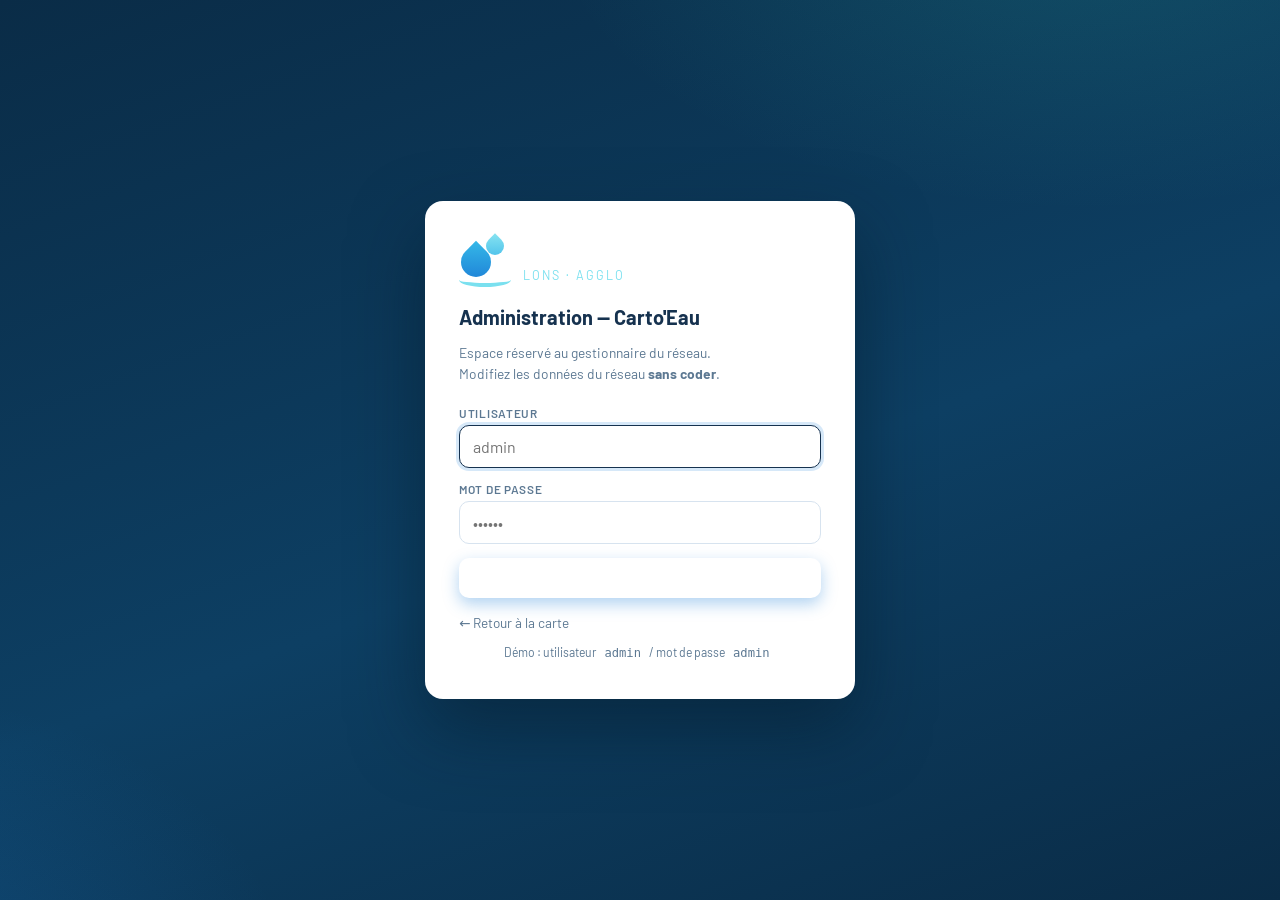
<file: admin.html>
<!DOCTYPE html>
<html lang="fr">
<head>
  <meta charset="UTF-8" />
  <meta name="viewport" content="width=device-width, initial-scale=1.0" />
  <title>Administration — Carto'Eau ECLA Agglo</title>
  <link rel="icon" href="data:image/svg+xml,<svg xmlns='http://www.w3.org/2000/svg' viewBox='0 0 100 100'><text y='.9em' font-size='90'>🔧</text></svg>" />

  <!-- Police -->
  <link rel="preconnect" href="https://fonts.googleapis.com">
  <link rel="preconnect" href="https://fonts.gstatic.com" crossorigin>
  <link href="https://fonts.googleapis.com/css2?family=Barlow:wght@400;500;600;700;800&family=Barlow+Semi+Condensed:wght@500;600;700&display=swap" rel="stylesheet">

  <link rel="stylesheet" href="css/style.css" />
  <link rel="stylesheet" href="css/admin.css" />
</head>
<body class="admin-body">

  <!-- ============ ÉCRAN DE CONNEXION ============ -->
  <div id="login-screen" class="login-screen">
    <form id="login-form" class="login-card" autocomplete="off">
      <div class="brand brand-login">
        <div class="brand-logo" aria-hidden="true">
          <span class="drop drop-a"></span>
          <span class="drop drop-b"></span>
          <span class="arc"></span>
        </div>
        <div class="brand-text">
          <strong>ECLA</strong>
          <span>Lons · Agglo</span>
        </div>
      </div>
      <h1>Administration — Carto'Eau</h1>
      <p class="login-sub">Espace réservé au gestionnaire du réseau.<br>Modifiez les données du réseau <strong>sans coder</strong>.</p>

      <label class="field">
        <span>Utilisateur</span>
        <input type="text" id="login-user" placeholder="admin" required autofocus />
      </label>
      <label class="field">
        <span>Mot de passe</span>
        <input type="password" id="login-pass" placeholder="••••••" required />
      </label>

      <div id="login-error" class="login-error" hidden>Identifiant ou mot de passe incorrect.</div>
      <button type="submit" class="btn-primary btn-block">Se connecter</button>
      <a class="login-back" href="index.html">← Retour à la carte</a>
      <p class="login-hint">Démo : utilisateur <code>admin</code> / mot de passe <code>admin</code></p>
    </form>
  </div>

  <!-- ============ APPLICATION ADMIN ============ -->
  <div id="admin-app" hidden>

    <header id="header">
      <div class="brand">
        <div class="brand-logo" aria-hidden="true">
          <span class="drop drop-a"></span>
          <span class="drop drop-b"></span>
          <span class="arc"></span>
        </div>
        <div class="brand-text">
          <strong>ECLA</strong>
          <span>Admin · Carto'Eau</span>
        </div>
      </div>
      <div class="header-title">
        <h1>Interface d'administration <span class="badge-no-code">No code</span></h1>
        <p>Gestion des ouvrages et secteurs du réseau d'eau potable</p>
      </div>
      <nav class="header-actions">
        <a id="btn-view-map" class="icon-btn" href="index.html" title="Voir la carte">🗺</a>
        <a class="icon-btn" href="defauts.html" title="Registre des défauts & anomalies">⚠️</a>
        <button id="btn-logout" class="icon-btn" title="Se déconnecter">⏻</button>
      </nav>
    </header>

    <main class="admin-layout">

      <!-- ---- Menu latéral ---- -->
      <aside class="admin-side">
        <nav id="admin-nav">
          <button data-tab="tableau" class="nav-item active">📊 Tableau de bord</button>
          <button data-tab="secteurs" class="nav-item">🎨 Secteurs</button>
          <button data-tab="reservoirs" class="nav-item">🛢 Réservoirs</button>
          <button data-tab="stations" class="nav-item">⚙ Stations</button>
          <button data-tab="compteurs" class="nav-item">◉ Compteurs</button>
          <button data-tab="parametres" class="nav-item">⚙️ Paramètres</button>
        </nav>

        <div class="side-help">
          <h3>💡 Comment ça marche ?</h3>
          <ol>
            <li>Choisissez une catégorie dans le menu.</li>
            <li>Cliquez sur un élément pour l'éditer, ou sur « Ajouter » pour en créer un nouveau.</li>
            <li>Chaque champ modifié est <strong>enregistré automatiquement</strong> (aucun bouton à coder).</li>
            <li>Ouvrez la carte (🗺) : vos modifications y apparaissent immédiatement.</li>
          </ol>
          <p id="dirty-note" class="dirty-note" hidden>✏️ Des modifications sont enregistrées localement sur ce poste.</p>
        </div>
      </aside>

      <!-- ---- Contenu principal ---- -->
      <section class="admin-main">

        <!-- ===== Onglet Tableau de bord ===== -->
        <div class="tab-panel" id="tab-tableau">
          <h2>Vue d'ensemble du réseau</h2>
          <div id="adm-kpis" class="adm-kpi-grid"></div>

          <div class="adm-columns">
            <div class="adm-card">
              <h3>Alertes &amp; anomalies</h3>
              <ul id="adm-alerts" class="alert-list"></ul>
            </div>
            <div class="adm-card">
              <h3>Dernières interventions</h3>
              <ul id="adm-maintenance" class="maint-list"></ul>
            </div>
          </div>
        </div>

        <!-- ===== Onglets listes (remplis en JS) ===== -->
        <div class="tab-panel" id="tab-secteurs" hidden>
          <div class="panel-head"><h2>Secteurs de distribution</h2><button class="btn-primary" data-add="secteurs">＋ Ajouter un secteur</button></div>
          <div id="list-secteurs" class="item-list"></div>
          <div id="editor-secteurs" class="editor" hidden></div>
        </div>

        <div class="tab-panel" id="tab-reservoirs" hidden>
          <div class="panel-head"><h2>Réservoirs</h2><button class="btn-primary" data-add="reservoirs">＋ Ajouter un réservoir</button></div>
          <div id="list-reservoirs" class="item-list"></div>
          <div id="editor-reservoirs" class="editor" hidden></div>
        </div>

        <div class="tab-panel" id="tab-stations" hidden>
          <div class="panel-head"><h2>Stations</h2><button class="btn-primary" data-add="stations">＋ Ajouter une station</button></div>
          <div id="list-stations" class="item-list"></div>
          <div id="editor-stations" class="editor" hidden></div>
        </div>

        <div class="tab-panel" id="tab-compteurs" hidden>
          <div class="panel-head"><h2>Compteurs de sectorisation</h2><button class="btn-primary" data-add="compteurs">＋ Ajouter un compteur</button></div>
          <div id="list-compteurs" class="item-list"></div>
          <div id="editor-compteurs" class="editor" hidden></div>
        </div>

        <!-- ===== Onglet Paramètres ===== -->
        <div class="tab-panel" id="tab-parametres" hidden>
          <h2>Paramètres</h2>

          <div class="adm-card setting-card">
            <h3>🔐 Sécurité</h3>
            <p class="muted">Changez le mot de passe administrateur (actuellement : utilisateur <code id="cur-user">admin</code>).</p>
            <div class="setting-row">
              <label class="field"><span>Nouveau mot de passe</span><input type="password" id="new-pass" placeholder="Nouveau mot de passe" /></label>
              <label class="field"><span>Confirmation</span><input type="password" id="new-pass2" placeholder="Retapez le mot de passe" /></label>
              <button id="btn-change-pass" class="btn-primary">Mettre à jour</button>
            </div>
            <div id="pass-msg" class="inline-msg" hidden></div>
          </div>

          <div class="adm-card setting-card">
            <h3>💾 Sauvegarde des données</h3>
            <p class="muted">Exportez le réseau complet (données fictives + vos modifications) au format JSON, ou réimportez un fichier exporté.</p>
            <div class="setting-row">
              <button id="btn-export" class="btn-primary">⬇ Exporter en JSON</button>
              <label class="btn-secondary file-btn">⬆ Importer un JSON<input type="file" id="import-file" accept=".json,application/json" hidden /></label>
            </div>
            <div id="io-msg" class="inline-msg" hidden></div>
          </div>

          <div class="adm-card setting-card danger-card">
            <h3>♻ Réinitialisation</h3>
            <p class="muted">Revenir au jeu de données fictif d'origine. Toutes vos modifications locales seront perdues.</p>
            <button id="btn-reset" class="btn-danger">Réinitialiser toutes les données</button>
          </div>
        </div>
      </section>
    </main>

    <!-- ---- Toast de confirmation ---- -->
    <div id="toast" class="toast" hidden>✅ <span id="toast-text"></span></div>
  </div>

  <!-- Données + magasin partagés avec la carte -->
  <script src="js/data.js"></script>
  <script src="js/store.js"></script>
  <script src="js/admin.js"></script>
</body>
</html>
</file>
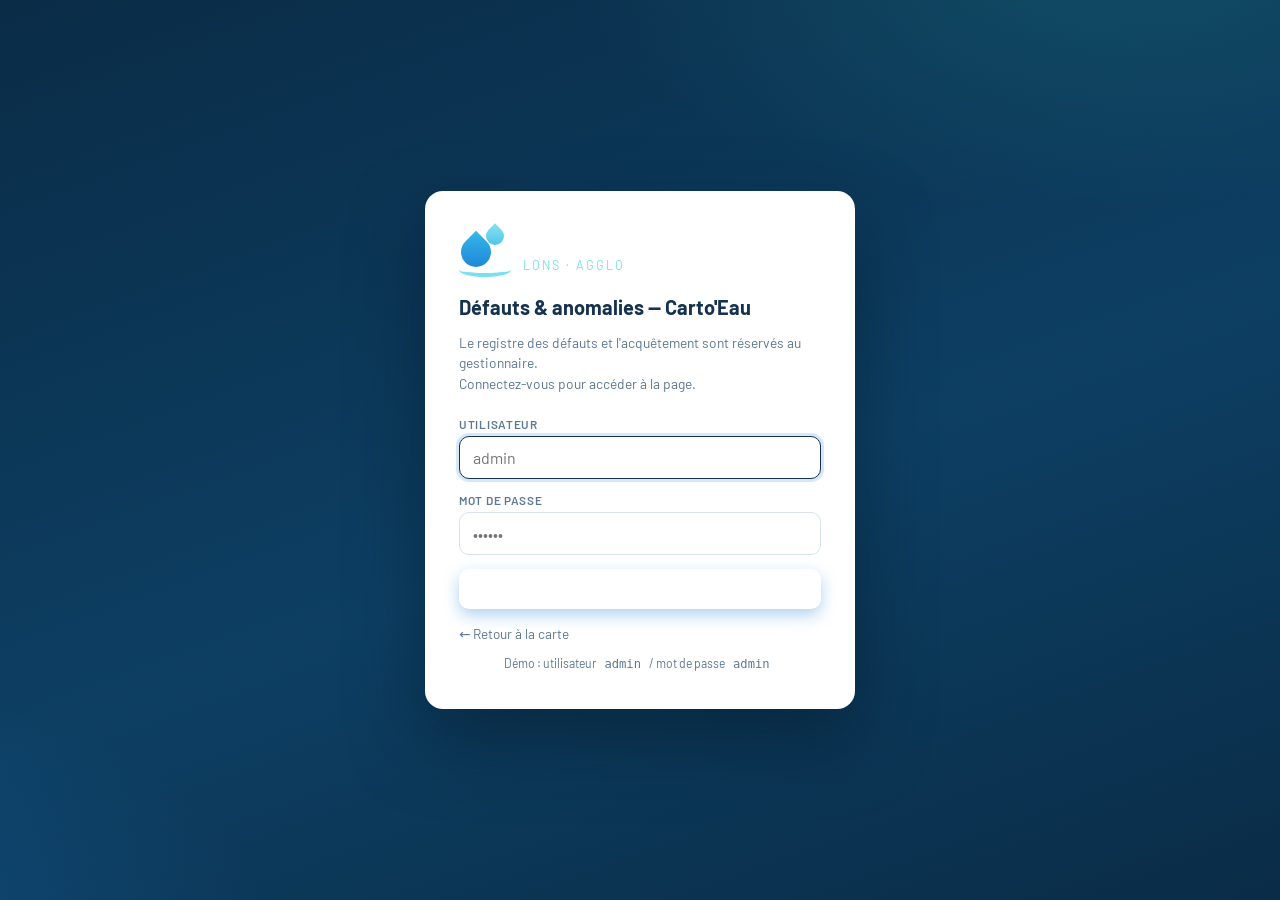
<file: defauts.html>
<!DOCTYPE html>
<html lang="fr">
<head>
  <meta charset="UTF-8" />
  <meta name="viewport" content="width=device-width, initial-scale=1.0" />
  <title>Défauts &amp; anomalies — Carto'Eau ECLA Agglo</title>
  <link rel="icon" href="data:image/svg+xml,<svg xmlns='http://www.w3.org/2000/svg' viewBox='0 0 100 100'><text y='.9em' font-size='90'>⚠️</text></svg>" />

  <!-- Police -->
  <link rel="preconnect" href="https://fonts.googleapis.com">
  <link rel="preconnect" href="https://fonts.gstatic.com" crossorigin>
  <link href="https://fonts.googleapis.com/css2?family=Barlow:wght@400;500;600;700;800&family=Barlow+Semi+Condensed:wght@500;600;700&display=swap" rel="stylesheet">

  <link rel="stylesheet" href="css/style.css" />
  <link rel="stylesheet" href="css/admin.css" />
  <link rel="stylesheet" href="css/defauts.css" />
</head>
<body class="admin-body">

  <!-- ============ ÉCRAN DE CONNEXION (session admin requise) ============ -->
  <div id="login-screen" class="login-screen">
    <form id="login-form" class="login-card" autocomplete="off">
      <div class="brand brand-login">
        <div class="brand-logo" aria-hidden="true">
          <span class="drop drop-a"></span>
          <span class="drop drop-b"></span>
          <span class="arc"></span>
        </div>
        <div class="brand-text"><strong>ECLA</strong><span>Lons · Agglo</span></div>
      </div>
      <h1>Défauts &amp; anomalies — Carto'Eau</h1>
      <p class="login-sub">Le registre des défauts et l'acquêtement sont réservés au gestionnaire.<br>Connectez-vous pour accéder à la page.</p>

      <label class="field"><span>Utilisateur</span>
        <input type="text" id="login-user" placeholder="admin" required autofocus /></label>
      <label class="field"><span>Mot de passe</span>
        <input type="password" id="login-pass" placeholder="••••••" required /></label>

      <div id="login-error" class="login-error" hidden>Identifiant ou mot de passe incorrect.</div>
      <button type="submit" class="btn-primary btn-block">Se connecter</button>
      <a class="login-back" href="index.html">← Retour à la carte</a>
      <p class="login-hint">Démo : utilisateur <code>admin</code> / mot de passe <code>admin</code></p>
    </form>
  </div>

  <!-- ============ APPLICATION REGISTRE DES DÉFAUTS ============ -->
  <div id="app" hidden>
    <header id="header">
      <div class="brand">
        <div class="brand-logo" aria-hidden="true">
          <span class="drop drop-a"></span><span class="drop drop-b"></span><span class="arc"></span>
        </div>
        <div class="brand-text"><strong>ECLA</strong><span>Carto'Eau · Qualité</span></div>
      </div>
      <div class="header-title">
        <h1>Défauts &amp; anomalies du réseau <span class="badge-no-code">Acquêtement</span></h1>
        <p>Registre, suivi des interventions et historique des évènements</p>
      </div>
      <nav class="header-actions">
        <a class="icon-btn" href="index.html" title="Retour à la carte">🗺</a>
        <a class="icon-btn" href="admin.html" title="Interface d'administration">🔧</a>
        <button id="btn-print" class="icon-btn" title="Imprimer le registre">🖨</button>
        <button id="btn-logout" class="icon-btn" title="Se déconnecter">⏻</button>
      </nav>
    </header>

    <main class="def-layout">

      <!-- ---- Barre latérale : KPI + filtres ---- -->
      <aside class="def-side">
        <div class="adm-card">
          <h3>Synthèse du registre</h3>
          <div id="def-kpis" class="def-kpi-grid"></div>
        </div>

        <div class="adm-card">
          <h3>Filtres</h3>
          <label class="field"><span>Recherche libre</span>
            <input type="search" id="f-q" placeholder="Réf., titre, ouvrage, commune…" /></label>
          <label class="field"><span>Statut</span>
            <select id="f-statut">
              <option value="">Tous les statuts</option>
              <option value="actifs">Actifs (ouverts + en cours)</option>
              <option value="ouvert">Ouverts uniquement</option>
              <option value="encours">En cours</option>
              <option value="resolu">Résolus (acquittés)</option>
              <option value="sanssuite">Classés sans suite</option>
            </select></label>
          <label class="field"><span>Gravité</span>
            <select id="f-gravite">
              <option value="">Toutes gravités</option>
              <option value="critique">Critique</option>
              <option value="majeur">Majeur</option>
              <option value="mineur">Mineur</option>
              <option value="info">Information</option>
            </select></label>
          <label class="field"><span>Type de défaut</span>
            <select id="f-type"><option value="">Tous les types</option></select></label>
          <label class="field"><span>Source</span>
            <select id="f-source">
              <option value="">Toutes sources</option>
              <option value="auto">Détection automatique</option>
              <option value="manuel">Signalement manuel</option>
            </select></label>
          <button id="btn-clear-filters" class="btn-secondary btn-block">✕ Réinitialiser les filtres</button>
        </div>

        <div class="adm-card">
          <h3>Actions registre</h3>
          <div class="setting-row col">
            <button id="btn-export-registre" class="btn-primary">⬇ Exporter le registre (CSV)</button>
            <button id="btn-export-histo" class="btn-secondary">⬇ Exporter l'historique (CSV)</button>
            <button id="btn-reset-demo" class="btn-danger">♻ Réinitialiser au jeu de démo</button>
          </div>
          <p class="muted small">L'export CSV s'ouvre dans Excel/LibreOffice (séparateur « ; », encodage UTF-8).</p>
        </div>
      </aside>

      <!-- ---- Contenu principal ---- -->
      <section class="def-main">

        <!-- ===== Vue liste des défauts ===== -->
        <div id="view-liste">
          <div class="panel-head">
            <h2 id="liste-titre">Registre des défauts &amp; anomalies</h2>
            <button id="btn-new-defaut" class="btn-primary">＋ Signaler un défaut</button>
          </div>

          <!-- Formulaire de signalement (no code) -->
          <div id="new-defaut-card" class="adm-card new-defaut" hidden>
            <h3>📝 Nouveau signalement</h3>
            <form id="form-new-defaut" class="nd-grid" novalidate>
              <label class="field"><span>Intitulé <em class="req">*</em></span>
                <input name="titre" required placeholder="Ex. Débordement sur regard…" /></label>
              <label class="field"><span>Gravité</span>
                <select name="gravite"></select></label>
              <label class="field"><span>Type de défaut</span>
                <select name="type"></select></label>
              <label class="field"><span>Catégorie</span>
                <select name="categorie">
                  <option>Réseau</option><option>Canalisation</option><option>Réservoir</option>
                  <option>Station</option><option>Compteur</option><option>Bouche d'incendie</option>
                  <option>Qualité de l'eau</option><option>Autre</option>
                </select></label>
              <label class="field"><span>Ouvrage / localisation concerné</span>
                <input name="elementNom" placeholder="Ex. Réservoir de la Combe, DN80 rue… (ou vide)" /></label>
              <label class="field"><span>Secteur</span>
                <select name="secteur"><option value="">— Non précisé —</option></select></label>
              <label class="field"><span>Commune</span>
                <input name="commune" placeholder="Commune" /></label>
              <label class="field"><span>Responsable / service</span>
                <input name="responsable" placeholder="À qui confier le traitement ?" /></label>
              <label class="field span2"><span>Description constatée</span>
                <textarea name="description" rows="3" placeholder="Circonstances, constats de terrain, repérage…"></textarea></label>
              <div class="nd-actions">
                <button type="submit" class="btn-primary">💾 Enregistrer au registre</button>
                <button type="button" id="btn-cancel-new" class="btn-secondary">Annuler</button>
              </div>
            </form>
          </div>

          <div id="def-liste" class="def-liste"></div>
          <p id="aucun" class="muted center" hidden>Aucun défaut ne correspond aux filtres ✔</p>
        </div>

        <!-- ===== Vue détail d'un défaut (acquêtement + traçabilité) ===== -->
        <div id="view-detail" hidden>
          <div class="panel-head">
            <button id="btn-back" class="btn-secondary">← Retour au registre</button>
            <h2 id="detail-ref"></h2>
          </div>
          <div id="detail-body"></div>
        </div>

        <!-- ===== Historique global des évènements ===== -->
        <div class="adm-card histo-card">
          <h3>🕘 Historique des évènements <span class="muted small">(journal immuable — toutes opérations)</span></h3>
          <div class="histo-tools">
            <input type="search" id="histo-q" placeholder="Filtrer l'historique (réf., acteur, texte…)" />
            <select id="histo-type">
              <option value="">Tous les évènements</option>
              <option value="creation">Créations / signalements</option>
              <option value="statut">Changements de statut</option>
              <option value="suppression">Suppressions</option>
              <option value="systeme">Système</option>
            </select>
          </div>
          <div class="histo-scroll">
            <table class="histo-table">
              <thead><tr><th>Date</th><th>Défaut</th><th>Type</th><th>Évènement</th><th>Acteur</th></tr></thead>
              <tbody id="histo-body"></tbody>
            </table>
          </div>
        </div>
      </section>
    </main>

    <!-- Toast -->
    <div id="toast" class="toast" hidden>✅ <span id="toast-text"></span></div>
  </div>

  <script src="js/data.js"></script>
  <script src="js/store.js"></script>
  <script src="js/defauts.js"></script>
  <script src="js/defauts-page.js"></script>
</body>
</html>
</file>
<file: css/style.css>
/* =========================================================
   Carto'Eau — ECLA Lons Agglo
   Charte graphique : bleu nuit institutionnel + dégradés d'eau
   ========================================================= */

:root {
  --ecla-navy:   #0b2545;   /* bleu nuit — couleur principale du logo ECLA */
  --ecla-blue:   #13315c;
  --ecla-azure:  #1d7fd6;   /* bleu eau vif (accent) */
  --ecla-cyan:   #35b8e8;   /* cyan eau */
  --ecla-aqua:   #7ae0ef;
  --bg:          #eef4fa;
  --panel:       #ffffff;
  --ink:         #16324f;
  --muted:       #5c7892;
  --line:        #d7e3ef;
  --ok:          #2e9e6b;
  --warn:        #e0a12c;
  --bad:         #cf4b4b;
  --shadow:      0 6px 24px rgba(11, 37, 69, .18);
  --radius:      12px;
}

* { box-sizing: border-box; }

html, body {
  margin: 0; padding: 0; height: 100%;
  font-family: "Barlow", system-ui, sans-serif;
  color: var(--ink); background: var(--bg);
}

body { display: flex; flex-direction: column; overflow: hidden; }

/* ================= EN-TÊTE ================= */
#header {
  flex: 0 0 auto;
  display: flex; align-items: center; gap: 18px;
  padding: 10px 18px;
  background: linear-gradient(100deg, var(--ecla-navy) 0%, var(--ecla-blue) 55%, #16406e 100%);
  color: #fff;
  box-shadow: var(--shadow);
  z-index: 1200;
}

.brand { display: flex; align-items: center; gap: 12px; }

/* Logo factice : deux gouttes + arc, dans les teintes de l'eau */
.brand-logo {
  position: relative; width: 52px; height: 52px; flex: 0 0 auto;
}
.brand-logo .drop {
  position: absolute; border-radius: 0 50% 50% 50%;
  transform: rotate(45deg);
}
.drop-a { width: 30px; height: 30px; left: 2px; top: 12px;
  background: linear-gradient(135deg, var(--ecla-cyan), var(--ecla-azure)); }
.drop-b { width: 18px; height: 18px; left: 27px; top: 2px;
  background: linear-gradient(135deg, var(--ecla-aqua), var(--ecla-cyan)); opacity: .9; }
.brand-logo .arc {
  position: absolute; inset: auto 0 0 0; height: 14px;
  border-bottom: 4px solid var(--ecla-aqua);
  border-radius: 0 0 60% 60%;
}

.brand-text { line-height: 1.05; display: flex; flex-direction: column; }
.brand-text strong {
  font-family: "Barlow Semi Condensed", sans-serif;
  font-size: 1.7rem; font-weight: 800; letter-spacing: 3px;
  color: #fff;
}
.brand-text span {
  font-size: .78rem; letter-spacing: 2px; text-transform: uppercase;
  color: var(--ecla-aqua);
}

.header-title { flex: 1 1 auto; min-width: 0; }
.header-title h1 {
  margin: 0; font-size: 1.25rem; font-weight: 700;
  font-family: "Barlow Semi Condensed", sans-serif; letter-spacing: .5px;
  white-space: nowrap; overflow: hidden; text-overflow: ellipsis;
}
.header-title p { margin: 2px 0 0; font-size: .8rem; color: #bcd6ee; }

.header-actions { display: flex; gap: 8px; }
.icon-btn {
  width: 38px; height: 38px; border-radius: 10px; border: 1px solid rgba(255,255,255,.25);
  background: rgba(255,255,255,.08); color: #fff; font-size: 1.05rem; cursor: pointer;
  transition: background .15s;
}
.icon-btn:hover { background: rgba(255,255,255,.22); }

/* Bouton "Administration" en haut à droite */
.btn-admin {
  display: inline-flex; align-items: center; gap: 6px;
  height: 38px; padding: 0 14px; border-radius: 10px;
  border: 1px solid rgba(255,255,255,.35);
  background: linear-gradient(135deg, #1b6ca8, #17a2b8);
  color: #fff; font-size: .85rem; font-weight: 600; text-decoration: none;
  white-space: nowrap; cursor: pointer; transition: filter .15s, transform .1s;
  box-shadow: 0 2px 6px rgba(0,0,0,.25);
}
.btn-admin:hover { filter: brightness(1.12); }
.btn-admin:active { transform: translateY(1px); }
@media (max-width: 720px) {
  .btn-admin { padding: 0 10px; font-size: 0; }        /* icône seule sur mobile */
  .btn-admin::before { content: "🔐"; font-size: 1.05rem; }
}

/* ================= MISE EN PAGE ================= */
#layout { position: relative; flex: 1 1 auto; display: flex; min-height: 0; }

#sidebar {
  flex: 0 0 330px; width: 330px;
  background: var(--panel);
  border-right: 1px solid var(--line);
  overflow-y: auto; padding: 14px;
  z-index: 1100;
  box-shadow: 4px 0 18px rgba(11,37,69,.06);
}

.side-block { margin-bottom: 18px; }
.side-block h2 {
  margin: 0 0 10px; font-size: .82rem; font-weight: 700;
  text-transform: uppercase; letter-spacing: 1.4px; color: var(--ecla-azure);
  border-bottom: 2px solid var(--line); padding-bottom: 6px;
}

/* ---- KPI ---- */
.kpi-grid { display: grid; grid-template-columns: 1fr 1fr; gap: 8px; }
.kpi {
  background: linear-gradient(160deg, #f2f8fe, #e6f1fb);
  border: 1px solid var(--line); border-radius: var(--radius);
  padding: 10px 8px; text-align: center;
  display: flex; flex-direction: column; gap: 2px;
}
.kpi-val { font-size: 1.15rem; font-weight: 800; color: var(--ecla-navy); }
.kpi-lbl { font-size: .68rem; text-transform: uppercase; letter-spacing: .5px; color: var(--muted); }

/* ---- Liste des secteurs ---- */
.sector-list { list-style: none; margin: 0; padding: 0; display: flex; flex-direction: column; gap: 6px; }
.sector-item {
  display: flex; align-items: center; gap: 10px;
  border: 1px solid var(--line); border-radius: 10px;
  padding: 8px 10px; cursor: pointer; transition: all .15s;
  background: #fff;
}
.sector-item:hover, .sector-item.active {
  border-color: var(--ecla-azure);
  box-shadow: 0 2px 10px rgba(29,127,214,.18);
  transform: translateX(2px);
}
.sector-chip { width: 16px; height: 16px; border-radius: 5px; flex: 0 0 auto; border: 1px solid rgba(0,0,0,.15); }
.sector-name { flex: 1 1 auto; font-weight: 600; font-size: .88rem; }
.sector-meta { font-size: .72rem; color: var(--muted); }

/* ---- Filtres ---- */
.filters { display: flex; flex-direction: column; gap: 7px; font-size: .86rem; }
.filters label { display: flex; align-items: center; gap: 8px; cursor: pointer; }
.sw, .sw-dot { display: inline-block; vertical-align: middle; }
.sw { width: 22px; height: 10px; border-radius: 3px; }
.sw-sector { background: repeating-linear-gradient(45deg, #9fc3e8 0 5px, #cfe3f6 5px 10px); }
.sw-line { background: var(--ecla-azure); }
.sw-dot { width: 12px; height: 12px; border-radius: 50%; border: 2px solid #fff; box-shadow: 0 0 0 1px rgba(0,0,0,.2); }
.dot-res { background: #f4b942; }
.dot-sta { background: #8e44ad; }
.dot-cpt { background: #2e9e6b; }

.search-box { margin-top: 10px; display: flex; flex-direction: column; gap: 6px; }
#search-input {
  width: 100%; padding: 8px 10px; font-size: .86rem;
  border: 1px solid var(--line); border-radius: 8px; outline: none;
}
#search-input:focus { border-color: var(--ecla-azure); box-shadow: 0 0 0 3px rgba(29,127,214,.15); }
#search-select {
  width: 100%; border: 1px solid var(--line); border-radius: 8px;
  font-size: .82rem; padding: 4px; max-height: 150px;
}
#search-select option { padding: 4px 6px; }

/* ---- Légende ---- */
.legend-row { display: flex; align-items: center; gap: 9px; font-size: .82rem; margin-bottom: 6px; }
.lg-icon { width: 18px; height: 18px; flex: 0 0 auto; }
.lg-res { border-radius: 50%; background: radial-gradient(circle at 35% 30%, #ffd97a, #f4a518); border: 2px solid #b97a08; }
.lg-sta { border-radius: 4px; background: linear-gradient(140deg, #b06fd8, #71308f); border: 2px solid #53206a; }
.lg-cpt { border-radius: 50%; background: radial-gradient(circle at 35% 30%, #6fdca4, #1f8a56); border: 2px solid #14603c; }
.lg-line { height: 4px !important; border-radius: 2px; background: var(--ecla-azure); }
.lg-antenne { height: 4px !important; border-radius: 2px; background: repeating-linear-gradient(90deg, #6aa9dd 0 6px, transparent 6px 10px); }
.legend-note { font-size: .74rem; color: var(--muted); margin-top: 6px; font-style: italic; }

/* ================= CARTE ================= */
#map { flex: 1 1 auto; min-width: 0; background: #cfe0ef; z-index: 1; }

#statusbar {
  position: absolute; left: 346px; right: 12px; bottom: 12px;
  display: flex; justify-content: space-between; gap: 12px;
  background: rgba(11,37,69,.85); color: #eaf3fb;
  font-size: .78rem; padding: 7px 14px; border-radius: 10px;
  z-index: 1000; pointer-events: none; backdrop-filter: blur(3px);
}

/* Marqueurs CSS personnalisés */
.mk { display: grid; place-items: center; font-size: 15px; color: #fff; border-radius: 50%;
      box-shadow: 0 3px 8px rgba(0,0,0,.35); border: 2px solid rgba(255,255,255,.85); }
.mk-reservoir { width: 34px; height: 34px; background: radial-gradient(circle at 35% 30%, #ffd97a, #f4a518); border-color: #b97a08; }
.mk-station   { width: 34px; height: 34px; border-radius: 8px; background: linear-gradient(140deg, #b06fd8, #71308f); border-color: #53206a; }
.mk-compteur  { width: 26px; height: 26px; background: radial-gradient(circle at 35% 30%, #6fdca4, #1f8a56); border-color: #14603c; font-size: 12px; }
.mk-pulse { animation: pulse 2s infinite; }
@keyframes pulse {
  0%   { box-shadow: 0 0 0 0 rgba(29,127,214,.55); }
  70%  { box-shadow: 0 0 0 14px rgba(29,127,214,0); }
  100% { box-shadow: 0 0 0 0 rgba(29,127,214,0); }
}

/* ================= POPUPS ================= */
.leaflet-popup-content-wrapper {
  border-radius: var(--radius) !important;
  box-shadow: var(--shadow) !important;
  padding: 4px !important;
}
.leaflet-popup-content { margin: 12px 16px !important; min-width: 260px; font-family: "Barlow", sans-serif; }

.popup { color: var(--ink); }
.popup-head { display: flex; align-items: center; gap: 8px; margin-bottom: 8px; }
.popup-badge {
  font-size: .62rem; font-weight: 700; text-transform: uppercase; letter-spacing: 1px;
  color: #fff; padding: 3px 9px; border-radius: 20px; background: var(--ecla-azure);
}
.popup-badge.res { background: #d99213; }
.popup-badge.sta { background: #7d3c98; }
.popup-badge.cpt { background: #1f8a56; }
.popup h3 { margin: 2px 0 0; font-size: 1.05rem; color: var(--ecla-navy); font-family: "Barlow Semi Condensed", sans-serif; }
.popup .pop-commune { font-size: .78rem; color: var(--muted); margin: -4px 0 8px; }

.popup-img {
  width: 100%; height: 130px; object-fit: cover; border-radius: 8px;
  border: 1px solid var(--line); margin-bottom: 10px; display: block;
}

.popup table { width: 100%; border-collapse: collapse; font-size: .82rem; }
.popup td { padding: 5px 4px; border-bottom: 1px dashed var(--line); vertical-align: top; }
.popup td:first-child { color: var(--muted); white-space: nowrap; padding-right: 12px; }
.popup td:last-child { font-weight: 600; text-align: right; }

.status-pill {
  display: inline-block; padding: 2px 10px; border-radius: 20px;
  font-size: .72rem; font-weight: 700; color: #fff;
}
.st-ok   { background: var(--ok); }
.st-warn { background: var(--warn); }
.st-bad  { background: var(--bad); }

.popup-foot { margin-top: 10px; font-size: .7rem; color: var(--muted); text-align: right; }

.gauge { height: 8px; border-radius: 6px; background: #dbe7f3; overflow: hidden; margin-top: 4px; }
.gauge > i { display: block; height: 100%; border-radius: 6px;
  background: linear-gradient(90deg, var(--ecla-cyan), var(--ecla-azure)); }

/* ================= BOUTON PANNEAU / MOBILE ================= */
#panel-toggle {
  display: none; position: absolute; top: 12px; left: 12px; z-index: 1150;
  width: 42px; height: 42px; border-radius: 10px; border: none;
  background: var(--ecla-navy); color: #fff; font-size: 1.2rem; cursor: pointer;
  box-shadow: var(--shadow);
}

@media (max-width: 900px) {
  #panel-toggle { display: block; }
  #sidebar {
    position: absolute; left: 0; top: 0; bottom: 0;
    transform: translateX(-105%); transition: transform .25s ease;
  }
  #sidebar.open { transform: translateX(0); }
  #statusbar { left: 12px; }
  .header-title p { display: none; }
}

/* ================= MODALE ================= */
.modal {
  position: fixed; inset: 0; z-index: 2000;
  background: rgba(11,37,69,.55); backdrop-filter: blur(3px);
  display: grid; place-items: center;
}
.modal[hidden] { display: none; }
.modal-card {
  width: min(520px, 92vw); background: #fff; border-radius: 16px;
  padding: 26px 28px; position: relative; box-shadow: var(--shadow);
  border-top: 6px solid var(--ecla-azure);
}
.modal-card h2 { margin-top: 0; color: var(--ecla-navy); font-family: "Barlow Semi Condensed", sans-serif; }
.modal-close {
  position: absolute; top: 12px; right: 12px; border: none; background: #edf3fa;
  width: 32px; height: 32px; border-radius: 8px; cursor: pointer; color: var(--muted);
}
.btn-primary {
  margin-top: 12px; border: none; cursor: pointer;
  background: linear-gradient(120deg, var(--ecla-azure), var(--ecla-cyan));
  color: #fff; font-weight: 700; padding: 10px 22px; border-radius: 10px; font-size: .9rem;
}
.disclaimer { font-size: .8rem; color: var(--muted); background: #f4f8fc; border-left: 4px solid var(--warn);
              padding: 8px 12px; border-radius: 6px; }

/* ================= IMPRESSION ================= */
@media print {
  #header, #sidebar, #panel-toggle, #statusbar, .modal { display: none !important; }
  #layout { display: block; }
  #map { position: fixed; inset: 0; }
}

/* Variante ambre pour le bouton « Défauts & anomalies » */
.btn-defauts { background: linear-gradient(135deg, #b9770e, #e0a12c); }
@media (max-width: 860px) {
  .btn-defauts { font-size: 0; padding: 0 10px; }
  .btn-defauts::before { content: "⚠️"; font-size: 1.05rem; }
}
</file>
<file: css/admin.css>
/* =========================================================
   admin.css — Interface d'administration no-code de Carto'Eau
   Complète la charte graphique de css/style.css (variables ECLA)
   ========================================================= */

.admin-body { background: var(--bg); overflow: hidden; }

/* Le masquage des panneaux/écrans via l'attribut `hidden` doit primer */
[hidden] { display: none !important; }

/* ---------------- Écran de connexion ---------------- */
.login-screen {
  position: fixed; inset: 0; z-index: 3000;
  display: grid; place-items: center; padding: 24px;
  background:
    radial-gradient(900px 500px at 85% -10%, rgba(46, 196, 182, .18), transparent 60%),
    radial-gradient(700px 500px at -10% 110%, rgba(29, 127, 214, .22), transparent 60%),
    linear-gradient(160deg, #0a2c47 0%, #0d3f63 55%, #0a2c47 100%);
}

.login-card {
  width: min(430px, 100%);
  background: #fff; border-radius: 18px; padding: 34px 34px 26px;
  box-shadow: 0 30px 70px rgba(3, 25, 41, .5);
  animation: login-pop .45s cubic-bezier(.2, .9, .3, 1.2);
}
@keyframes login-pop { from { transform: translateY(18px) scale(.97); opacity: 0; } }

.brand-login { margin-bottom: 18px; }
.login-card h1 { font-size: 1.25rem; color: var(--navy); margin-bottom: 6px; }
.login-sub { font-size: .86rem; color: var(--muted); line-height: 1.5; margin-bottom: 22px; }

.login-card .field { display: block; margin-bottom: 14px; }
.login-card .field > span {
  display: block; font-family: var(--font-head); font-weight: 600;
  font-size: .74rem; letter-spacing: .06em; text-transform: uppercase;
  color: var(--muted); margin-bottom: 5px;
}
.login-card input {
  width: 100%; padding: 11px 13px; font: inherit; color: var(--ink);
  border: 1.5px solid var(--line); border-radius: 10px; outline: none;
  transition: border-color .15s, box-shadow .15s;
}
.login-card input:focus { border-color: var(--blue); box-shadow: 0 0 0 3px rgba(29, 127, 214, .18); }

.login-error {
  background: #fdecea; color: var(--bad); border: 1px solid #f5b5ae;
  border-radius: 9px; padding: 9px 12px; font-size: .84rem; margin-bottom: 12px;
}

.btn-primary {
  background: linear-gradient(135deg, var(--blue), var(--teal));
  color: #fff; border: none; border-radius: 10px;
  font-family: var(--font-head); font-weight: 700; font-size: .92rem;
  padding: 11px 18px; cursor: pointer; letter-spacing: .02em;
  box-shadow: 0 6px 16px rgba(29, 127, 214, .35);
  transition: transform .12s, filter .12s;
}
.btn-primary:hover { filter: brightness(1.08); transform: translateY(-1px); }
.btn-block { display: block; width: 100%; margin-top: 6px; }

.btn-secondary {
  background: #fff; color: var(--navy); border: 1.5px solid var(--line);
  border-radius: 10px; font-family: var(--font-head); font-weight: 600;
  padding: 9px 16px; cursor: pointer; transition: border-color .15s, background .15s;
}
.btn-secondary:hover { border-color: var(--blue); background: var(--sky); }

.btn-danger {
  background: var(--bad); color: #fff; border: none; border-radius: 10px;
  font-family: var(--font-head); font-weight: 600; padding: 9px 16px;
  cursor: pointer; transition: filter .15s;
}
.btn-danger:hover { filter: brightness(1.1); }

.login-back {
  display: inline-block; margin-top: 16px; font-size: .85rem;
  color: var(--muted); text-decoration: none;
}
.login-back:hover { color: var(--blue); }
.login-hint { margin-top: 14px; font-size: .76rem; color: var(--muted); text-align: center; }
.login-hint code { background: var(--sky); padding: 1px 6px; border-radius: 5px; color: var(--blue-deep); }

/* ---------------- Badge no-code ---------------- */
.badge-no-code {
  display: inline-block; vertical-align: middle; margin-left: 8px;
  background: var(--teal); color: #06303a; font-size: .62rem; font-weight: 800;
  letter-spacing: .1em; text-transform: uppercase;
  padding: 3px 9px; border-radius: 999px;
}

/* ---------------- Layout ---------------- */
.admin-layout { display: flex; height: calc(100vh - 68px); }

.admin-side {
  width: 280px; flex-shrink: 0; overflow-y: auto;
  background: linear-gradient(180deg, #0d3f63, #0a2c47);
  color: #dbe9f5; padding: 18px 14px;
  display: flex; flex-direction: column; gap: 18px;
}

#admin-nav { display: flex; flex-direction: column; gap: 4px; }
.nav-item {
  display: block; width: 100%; text-align: left;
  background: none; border: none; cursor: pointer;
  color: #b9d2e6; font-family: var(--font-head); font-weight: 600; font-size: .92rem;
  padding: 11px 14px; border-radius: 10px; transition: background .15s, color .15s;
}
.nav-item:hover { background: rgba(255, 255, 255, .08); color: #fff; }
.nav-item.active { background: var(--blue); color: #fff; box-shadow: 0 4px 14px rgba(29, 127, 214, .45); }

.side-help {
  margin-top: auto; background: rgba(255, 255, 255, .07);
  border: 1px solid rgba(255, 255, 255, .12); border-radius: 12px; padding: 14px 16px;
}
.side-help h3 { font-size: .85rem; color: var(--teal); margin-bottom: 8px; }
.side-help ol { margin: 0 0 4px 18px; padding: 0; }
.side-help li { font-size: .78rem; line-height: 1.55; color: #cfe0ee; margin-bottom: 6px; }
.side-help strong { color: #fff; }
.dirty-note { font-size: .76rem; color: #ffd98a; margin-top: 8px; }

.admin-main { flex: 1; overflow-y: auto; padding: 26px 30px 60px; }
.admin-main h2 { font-size: 1.3rem; color: var(--navy); margin-bottom: 16px; }

.panel-head { display: flex; align-items: center; justify-content: space-between; gap: 14px; margin-bottom: 16px; }
.panel-head h2 { margin-bottom: 0; }

/* ---------------- Tableau de bord admin ---------------- */
.adm-kpi-grid {
  display: grid; grid-template-columns: repeat(auto-fill, minmax(180px, 1fr));
  gap: 14px; margin-bottom: 22px;
}
.adm-kpi {
  background: var(--card); border: 1px solid var(--line); border-radius: 14px;
  padding: 16px 18px; display: flex; flex-direction: column; gap: 2px;
  box-shadow: 0 2px 8px rgba(10, 44, 71, .06);
}
.adm-kpi-ic { font-size: 1.25rem; }
.adm-kpi-val { font-family: var(--font-head); font-weight: 800; font-size: 1.5rem; color: var(--navy); }
.adm-kpi-lbl { font-size: .78rem; color: var(--muted); text-transform: uppercase; letter-spacing: .05em; }
.adm-kpi-sub { font-size: .74rem; color: var(--teal); font-weight: 600; }

.adm-columns { display: grid; grid-template-columns: 1fr 1fr; gap: 18px; }
.adm-card {
  background: var(--card); border: 1px solid var(--line); border-radius: 14px;
  padding: 18px 20px; box-shadow: 0 2px 8px rgba(10, 44, 71, .06);
}
.adm-card h3 { font-size: 1rem; color: var(--navy); margin-bottom: 12px; }

.alert-list, .maint-list { list-style: none; margin: 0; padding: 0; max-height: 320px; overflow-y: auto; }
.alert-list li {
  font-size: .84rem; padding: 8px 12px; border-radius: 8px; margin-bottom: 6px;
  border-left: 4px solid var(--muted); background: #f4f7fa;
}
.alert-list li.al-bad { border-left-color: var(--bad); background: #fdf1ef; }
.alert-list li.al-warn { border-left-color: var(--warn); background: #fdf7ea; }
.alert-list li.al-ok { border-left-color: var(--ok); background: #eefaf2; }
.maint-list li {
  display: flex; justify-content: space-between; gap: 12px;
  font-size: .84rem; padding: 8px 4px; border-bottom: 1px dashed var(--line);
}
.maint-list li:last-child { border-bottom: none; }
.maint-list span { color: var(--muted); white-space: nowrap; }

/* ---------------- Listes d'éléments ---------------- */
.item-list { display: grid; grid-template-columns: repeat(auto-fill, minmax(260px, 1fr)); gap: 12px; }
.item-card {
  text-align: left; cursor: pointer; background: var(--card);
  border: 1px solid var(--line); border-radius: 12px; padding: 13px 15px;
  display: flex; flex-direction: column; gap: 3px;
  transition: border-color .15s, box-shadow .15s, transform .12s;
  font: inherit;
}
.item-card:hover { border-color: var(--blue); box-shadow: 0 6px 16px rgba(29, 127, 214, .16); transform: translateY(-2px); }
.item-id { font-size: .68rem; font-weight: 700; color: var(--muted); letter-spacing: .08em; }
.item-nom { font-family: var(--font-head); font-weight: 700; font-size: .98rem; color: var(--navy); display: flex; align-items: center; gap: 7px; }
.item-meta { font-size: .78rem; color: var(--muted); }
.dot-color { width: 11px; height: 11px; border-radius: 50%; display: inline-block; flex-shrink: 0; border: 1px solid rgba(0,0,0,.15); }

/* ---------------- Éditeur formulaire ---------------- */
.editor {
  margin-top: 20px; background: var(--card); border: 2px solid var(--blue);
  border-radius: 16px; padding: 20px 22px; box-shadow: 0 12px 30px rgba(10, 44, 71, .14);
  animation: login-pop .3s ease;
}
.editor-head { display: flex; align-items: center; justify-content: space-between; gap: 14px; flex-wrap: wrap; margin-bottom: 6px; }
.editor-head h3 { font-size: 1.1rem; color: var(--navy); }
.editor-head code { background: var(--sky); color: var(--blue-deep); padding: 2px 8px; border-radius: 6px; font-size: .78rem; }
.editor-actions { display: flex; gap: 8px; }
.editor-tip { font-size: .82rem; color: var(--muted); margin-bottom: 10px; }

.editor-grid { display: grid; grid-template-columns: repeat(auto-fill, minmax(240px, 1fr)); gap: 14px 16px; margin-top: 8px; }

.fld { display: flex; flex-direction: column; gap: 4px; position: relative; }
.fld-label {
  font-family: var(--font-head); font-weight: 600; font-size: .72rem;
  letter-spacing: .05em; text-transform: uppercase; color: var(--muted);
}
.fld .req { color: var(--bad); font-style: normal; }
.fld input, .fld select, .fld textarea {
  width: 100%; padding: 9px 11px; font: inherit; font-size: .9rem; color: var(--ink);
  border: 1.5px solid var(--line); border-radius: 9px; outline: none; background: #fff;
  transition: border-color .15s, box-shadow .15s;
}
.fld input:focus, .fld select:focus, .fld textarea:focus {
  border-color: var(--blue); box-shadow: 0 0 0 3px rgba(29, 127, 214, .15);
}
.fld textarea { resize: vertical; min-height: 60px; }
.fld-coord { grid-column: 1 / -1; }
.fld-coord textarea { font-family: ui-monospace, monospace; font-size: .82rem; }
.fld.invalid input, .fld.invalid textarea { border-color: var(--bad); box-shadow: 0 0 0 3px rgba(217, 72, 55, .15); }

.fld-split { flex-direction: row; align-items: center; flex-wrap: wrap; gap: 8px; }
.fld-split > .fld-label { width: 100%; }
.fld-split input[type="color"] { width: 46px; height: 38px; padding: 2px; cursor: pointer; }
.subfld { display: flex; flex-direction: column; gap: 3px; flex: 1; min-width: 110px; }
.subfld span { font-size: .68rem; color: var(--muted); }

.fld-auto { background: var(--sky); border-radius: 10px; padding: 10px 12px; }
.auto-val { font-family: var(--font-head); font-weight: 800; font-size: 1.05rem; color: var(--blue-deep); }
.fld-hint { font-size: .7rem; color: var(--muted); font-style: italic; }

/* ---------------- Paramètres ---------------- */
.setting-card { margin-bottom: 18px; max-width: 760px; }
.setting-card p.muted { font-size: .84rem; color: var(--muted); margin-bottom: 12px; line-height: 1.5; }
.setting-card code { background: var(--sky); padding: 1px 6px; border-radius: 5px; color: var(--blue-deep); }
.setting-row { display: flex; gap: 12px; flex-wrap: wrap; align-items: flex-end; }
.setting-row .field { flex: 1; min-width: 180px; }
.file-btn { display: inline-flex; align-items: center; cursor: pointer; }

.inline-msg { margin-top: 12px; padding: 10px 14px; border-radius: 9px; font-size: .85rem; }
.inline-msg.ok { background: #eefaf2; color: #1e7e46; border: 1px solid #bfe6cd; }
.inline-msg.err { background: #fdf1ef; color: var(--bad); border: 1px solid #f5b5ae; }

.danger-card { border: 1.5px dashed var(--bad); }

/* ---------------- Toast ---------------- */
.toast {
  position: fixed; bottom: 26px; left: 50%; transform: translateX(-50%);
  background: var(--navy); color: #fff; font-size: .88rem; font-weight: 600;
  padding: 12px 22px; border-radius: 999px; z-index: 4000;
  box-shadow: 0 10px 30px rgba(3, 25, 41, .4);
  animation: toast-in .25s ease;
}
@keyframes toast-in { from { transform: translate(-50%, 14px); opacity: 0; } }

/* ---------------- Responsive ---------------- */
@media (max-width: 900px) {
  .admin-layout { flex-direction: column; height: auto; overflow: visible; }
  .admin-main { overflow: visible; }
  body.admin-body { overflow: auto; }
  .admin-side { width: 100%; flex-direction: row; flex-wrap: wrap; }
  #admin-nav { flex-direction: row; flex-wrap: wrap; }
  .side-help { display: none; }
  .adm-columns { grid-template-columns: 1fr; }
}
</file>
<file: css/defauts.css>
/* =========================================================
   defauts.css — Page « Défauts & anomalies » (charte ECLA)
   ========================================================= */

/* ---------- Layout ---------- */
.def-layout {
  display: grid;
  grid-template-columns: 320px 1fr;
  gap: 18px;
  padding: 18px;
  max-width: 1500px;
  margin: 0 auto;
}
@media (max-width: 980px) { .def-layout { grid-template-columns: 1fr; } }

.def-side { display: flex; flex-direction: column; gap: 14px; }
.def-main { display: flex; flex-direction: column; gap: 16px; min-width: 0; }

/* ---------- KPI synthèse ---------- */
.def-kpi-grid { display: grid; grid-template-columns: repeat(2, 1fr); gap: 8px; }
.def-kpi {
  background: linear-gradient(160deg, #f4f9fd, #eaf4fb);
  border: 1px solid var(--border, #d7e3ee);
  border-radius: 10px;
  padding: 8px 10px;
  display: flex; flex-direction: column; align-items: center; text-align: center;
}
.def-kpi-ic { font-size: 1.05rem; }
.def-kpi-val { font-size: 1.35rem; font-weight: 800; color: var(--navy, #0b2545); line-height: 1.1; }
.def-kpi-lbl { font-size: .72rem; color: #5c7186; font-weight: 600; }

/* ---------- Cartes défauts ---------- */
.def-liste { display: flex; flex-direction: column; gap: 12px; }

.def-card {
  position: relative;
  background: #fff;
  border: 1px solid var(--border, #d7e3ee);
  border-left: 6px solid var(--gv, #95a5a6);
  border-radius: 12px;
  padding: 14px 16px;
  cursor: pointer;
  transition: box-shadow .18s ease, transform .18s ease;
}
.def-card:hover, .def-card:focus-visible {
  box-shadow: 0 8px 22px rgba(11, 37, 69, .14);
  transform: translateY(-1px);
  outline: none;
}
.def-card.is-closed { opacity: .72; background: #f7fafc; }

.def-head { display: flex; flex-wrap: wrap; align-items: center; gap: 8px; margin-bottom: 6px; }
.def-gv {
  --gv: #95a5a6;
  font-size: .68rem; font-weight: 800; letter-spacing: .4px; text-transform: uppercase;
  color: #fff; background: var(--gv);
  padding: 3px 9px; border-radius: 999px;
}
.def-gv.sm { font-size: .64rem; padding: 2px 8px; }
.def-ref { font-family: ui-monospace, monospace; font-weight: 700; color: var(--navy, #0b2545); font-size: .85rem; }

.def-badge {
  font-size: .72rem; font-weight: 700; padding: 3px 10px; border-radius: 999px; border: 1px solid transparent;
}
.st-ouvert    { background: #fdecea; color: #b03a2e; border-color: #f5b7b1; }
.st-encours   { background: #fef5e7; color: #b9770e; border-color: #f8d9a0; }
.st-resolu    { background: #eafaf1; color: #1e8449; border-color: #abebc6; }
.st-sanssuite { background: #f2f4f4; color: #5d6d7e; border-color: #d5dbdb; }

.src-tag { font-size: .68rem; font-weight: 700; padding: 2px 8px; border-radius: 6px; }
.src-auto { background: #e8f4fd; color: #1d6fa5; border: 1px solid #bcdcf2; }
.src-man  { background: #f3e8fd; color: #7d3c98; border: 1px solid #dcc4f0; }

.def-open-btn {
  margin-left: auto; font-size: .76rem; font-weight: 700; color: var(--teal, #12a5a0);
  white-space: nowrap;
}
.def-card:hover .def-open-btn { text-decoration: underline; }

.def-titre { margin: 2px 0 4px; font-size: 1.02rem; color: var(--navy, #0b2545); }
.def-desc { margin: 0 0 8px; font-size: .86rem; color: #46586b; line-height: 1.45; }
.def-meta { display: flex; flex-wrap: wrap; gap: 6px 14px; font-size: .74rem; color: #5c7186; }

/* ---------- Fiche détail ---------- */
.det-grid { display: grid; grid-template-columns: 1.1fr .9fr; gap: 14px; }
@media (max-width: 1100px) { .det-grid { grid-template-columns: 1fr; } }

.det-dl { display: grid; grid-template-columns: auto 1fr; gap: 6px 14px; margin: 8px 0 4px; font-size: .85rem; }
.det-dl dt { font-weight: 700; color: #5c7186; }
.det-dl dd { margin: 0; color: var(--navy, #0b2545); }
.det-fiche h4 { margin: 14px 0 6px; color: var(--navy, #0b2545); font-size: .92rem; }
.det-desc { font-size: .86rem; color: #46586b; line-height: 1.5; }
.btn-map { display: inline-block; margin-top: 6px; text-decoration: none; }

.det-acquit { border-top: 4px solid var(--teal, #12a5a0); }
.det-acquit.closed { border-top-color: #1e8449; background: #f4fbf6; }

.wf-steps { display: flex; align-items: center; flex-wrap: wrap; gap: 6px; margin: 8px 0 14px; }
.wf-step {
  font-size: .74rem; font-weight: 700; color: #7d8ea0;
  background: #eef3f8; border: 1px solid #dbe6f0; border-radius: 999px; padding: 4px 11px;
}
.wf-step.active { color: #fff; background: var(--navy, #0b2545); border-color: var(--navy, #0b2545); }
.wf-arrow { color: #a9bccd; font-weight: 800; }

.acq-actions { margin-top: 10px; }

/* ---------- Traçabilité ---------- */
.det-trace { margin-top: 0; }
.trace-list { list-style: none; margin: 10px 0 0; padding: 0 0 0 6px; border-left: 3px solid #d7e3ee; }
.trace-item { position: relative; padding: 8px 0 12px 18px; }
.trace-item::before {
  content: ""; position: absolute; left: -10.5px; top: 13px;
  width: 12px; height: 12px; border-radius: 50%;
  background: var(--teal, #12a5a0); border: 2px solid #fff; box-shadow: 0 0 0 2px #d7e3ee;
}
.trace-date { font-family: ui-monospace, monospace; font-size: .76rem; color: #5c7186; margin-right: 10px; }
.trace-move { font-size: .8rem; color: var(--navy, #0b2545); margin-right: 10px; }
.trace-actor { font-size: .76rem; color: #7d8ea0; }
.trace-msg { margin: 5px 0 0; font-size: .84rem; color: #46586b; }
.trace-doc { margin: 4px 0 0; font-size: .78rem; color: #7d8ea0; font-style: italic; }

/* ---------- Historique global ---------- */
.histo-card { margin-top: 2px; }
.histo-tools { display: flex; gap: 10px; flex-wrap: wrap; margin: 8px 0 10px; }
.histo-tools input[type="search"] { flex: 1; min-width: 220px; }
.histo-scroll { max-height: 420px; overflow: auto; border: 1px solid #e3ecf4; border-radius: 10px; }

.histo-table { width: 100%; border-collapse: collapse; font-size: .8rem; }
.histo-table thead th {
  position: sticky; top: 0; z-index: 1;
  background: var(--navy, #0b2545); color: #fff;
  text-align: left; padding: 8px 10px; font-weight: 600; font-size: .74rem;
}
.histo-table tbody td { padding: 7px 10px; border-top: 1px solid #edf3f8; vertical-align: top; color: #46586b; }
.histo-table tbody tr:nth-child(even) { background: #f7fafc; }
.mono { font-family: ui-monospace, monospace; font-size: .76rem; white-space: nowrap; }

.ht { font-size: .68rem; font-weight: 800; text-transform: capitalize; padding: 2px 8px; border-radius: 6px; }
.ht-creation   { background: #e8f4fd; color: #1d6fa5; }
.ht-statut     { background: #fef5e7; color: #b9770e; }
.ht-suppression{ background: #fdecea; color: #b03a2e; }
.ht-systeme    { background: #f2f4f4; color: #5d6d7e; }

/* ---------- Formulaire nouveau signalement ---------- */
.new-defaut { border-top: 4px solid var(--teal, #12a5a0); }
.nd-grid { display: grid; grid-template-columns: repeat(2, 1fr); gap: 10px 14px; }
.nd-grid .span2 { grid-column: span 2; }
.nd-actions { grid-column: span 2; display: flex; gap: 10px; }
@media (max-width: 760px) { .nd-grid { grid-template-columns: 1fr; } .nd-grid .span2 { grid-column: auto; } }

.setting-row.col { flex-direction: column; align-items: stretch; }
.small { font-size: .74rem; }
.center { text-align: center; }

.panel-head { display: flex; align-items: center; justify-content: space-between; gap: 12px; flex-wrap: wrap; }

/* ---------- Impression ---------- */
@media print {
  .def-side, .header-actions, #btn-new-defaut, .new-defaut, .histo-tools,
  .det-acquit form, #btn-back, .toast { display: none !important; }
  .def-layout { display: block; }
  .def-card { break-inside: avoid; box-shadow: none; }
  body { background: #fff; }
}
</file>
